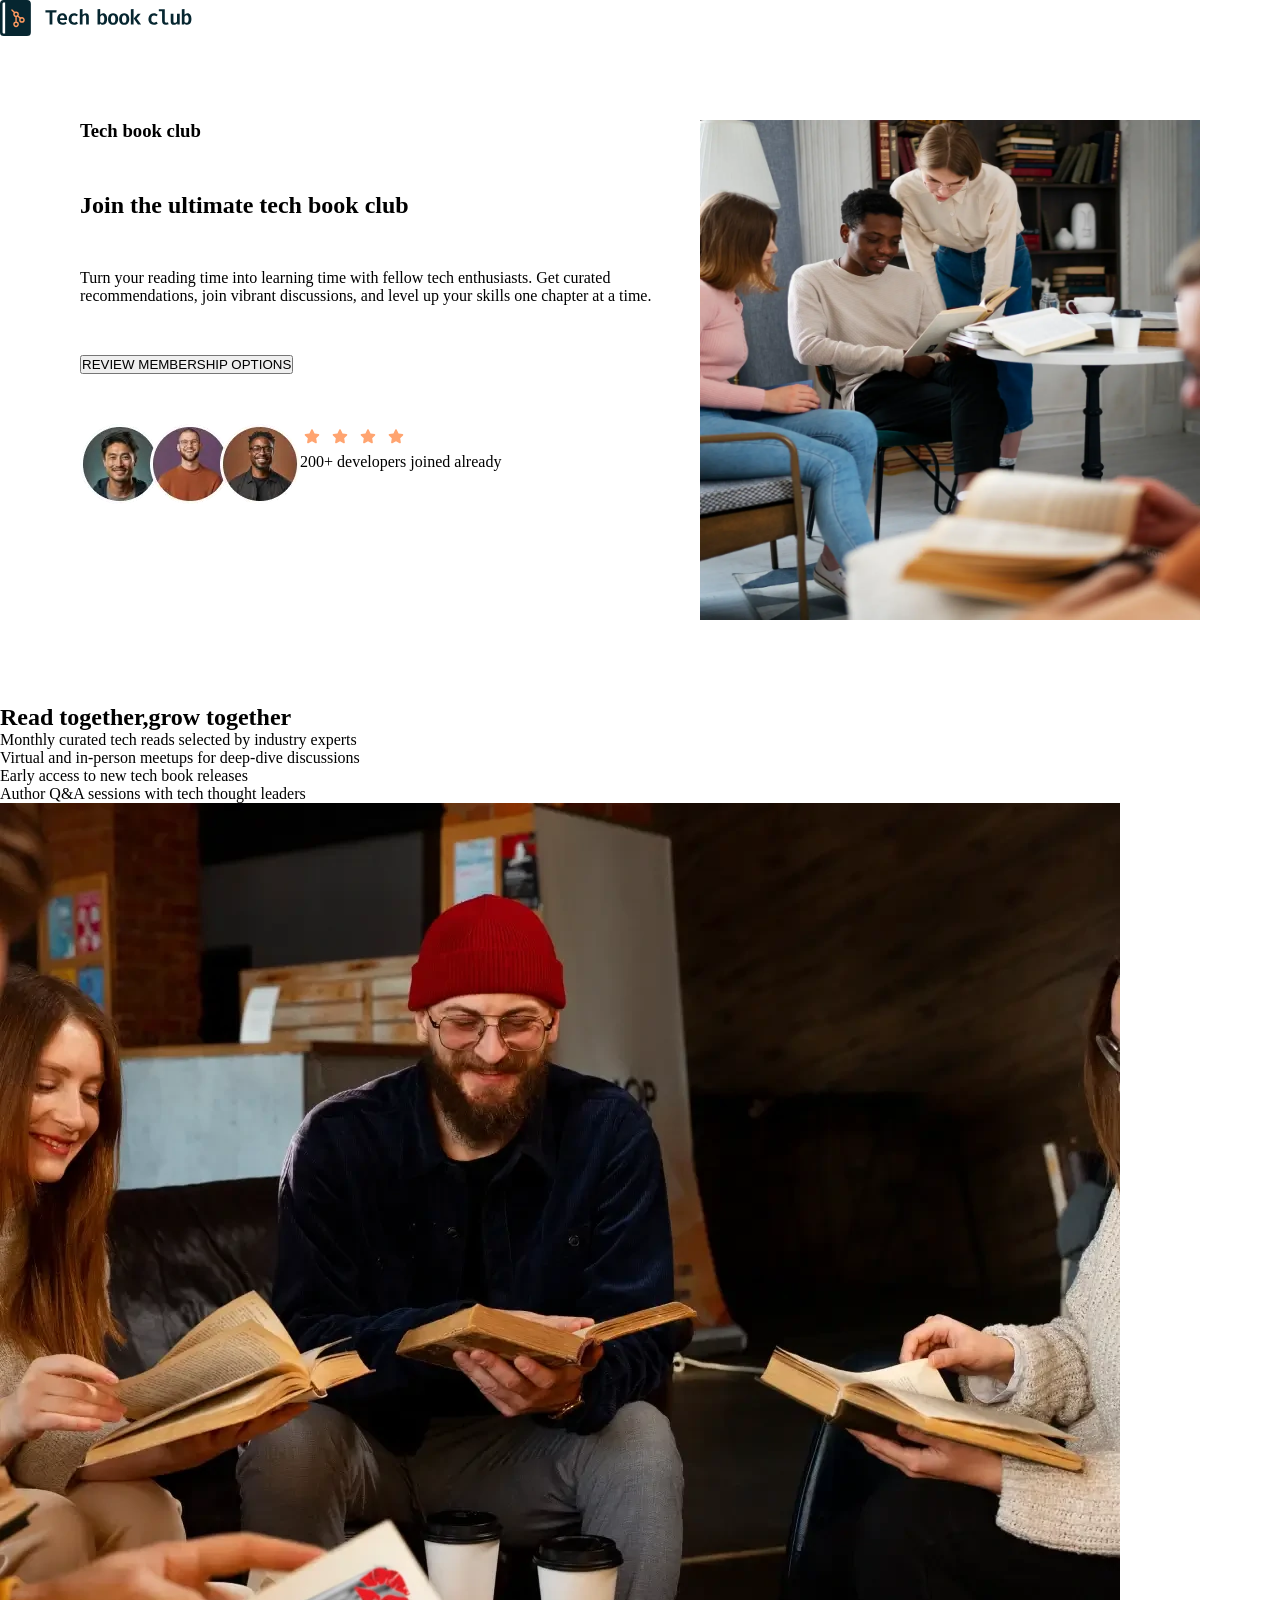
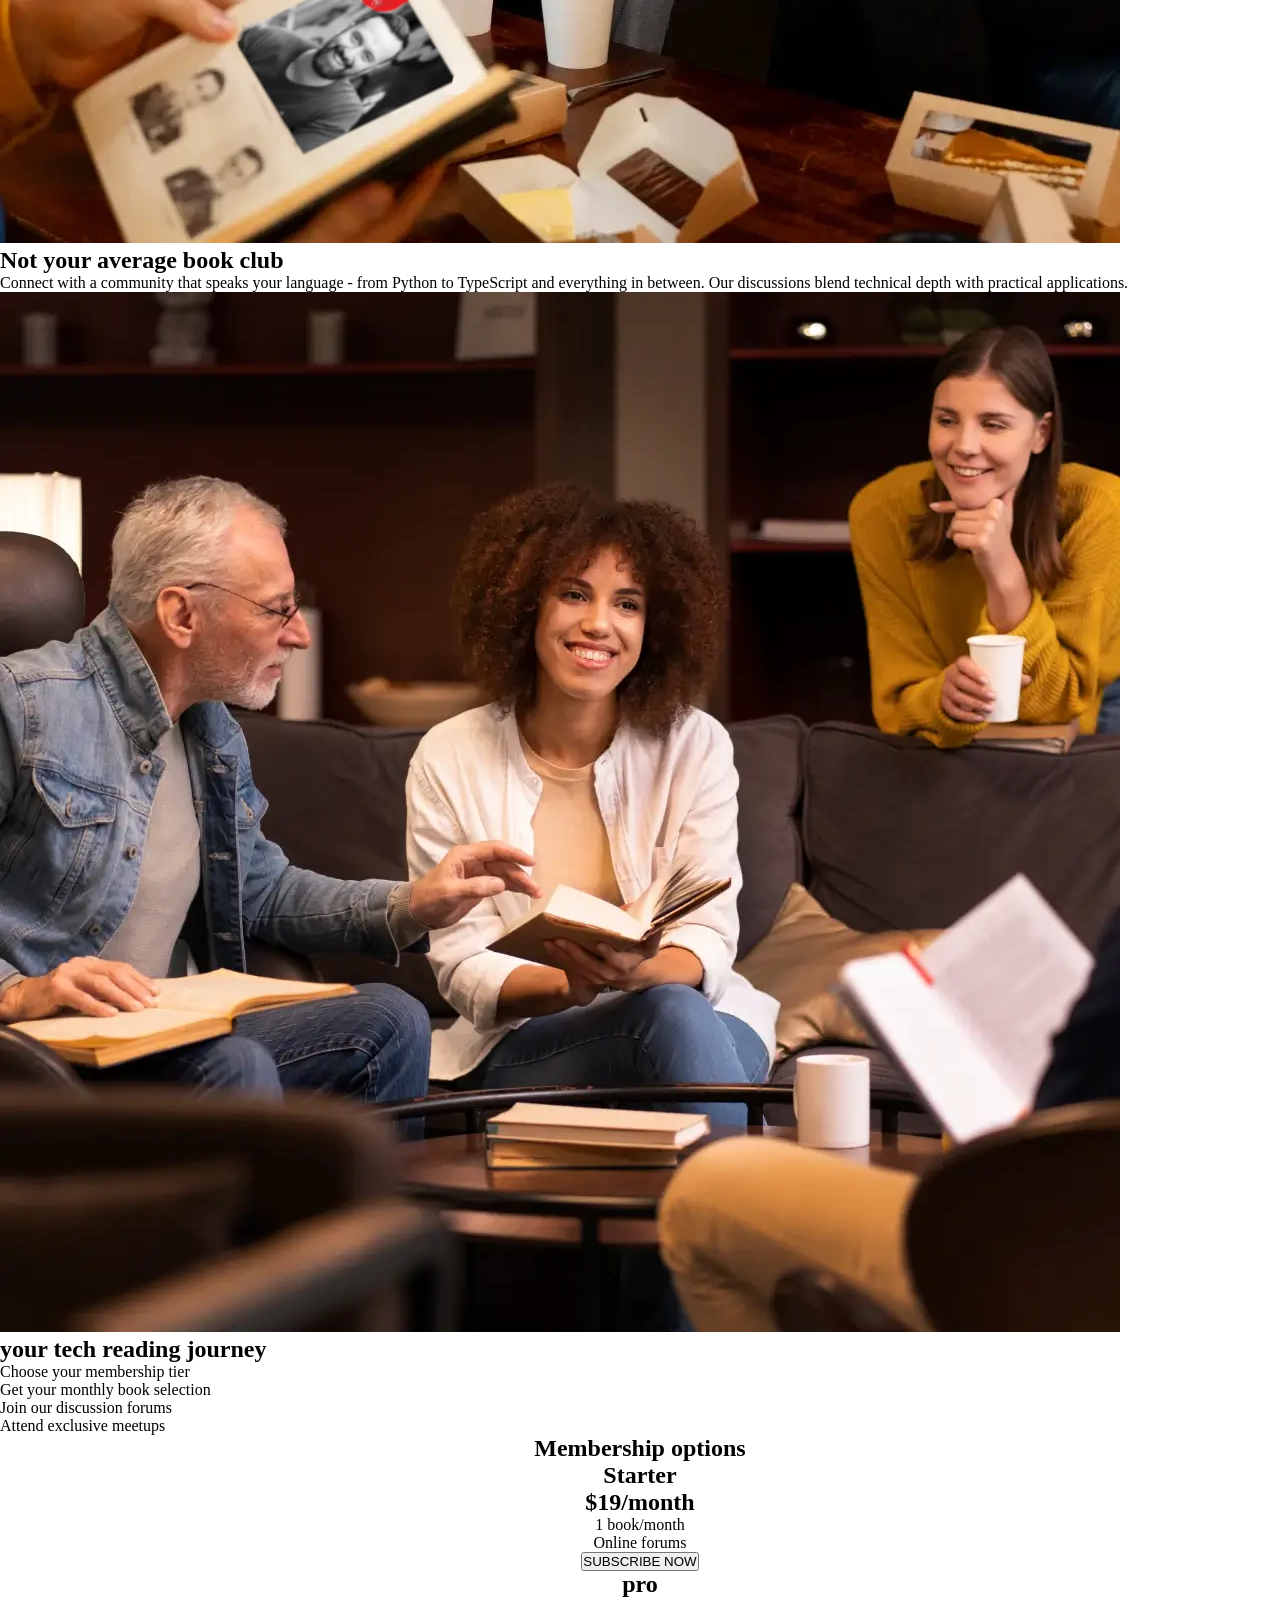
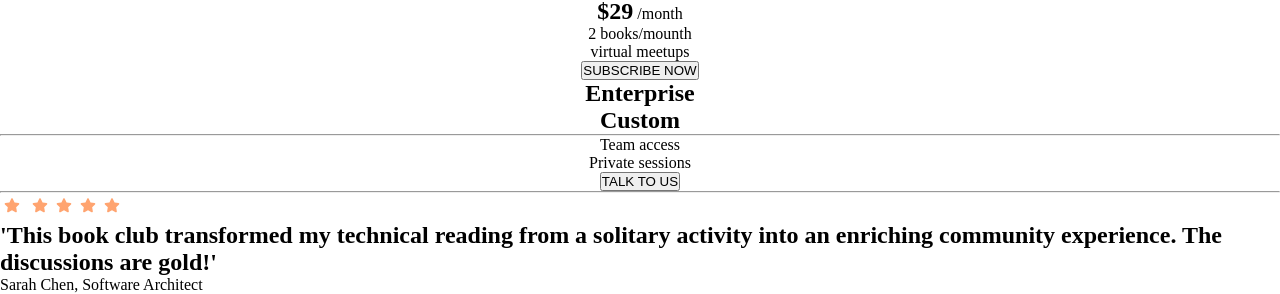
<file: index.html>
<!DOCTYPE html>
<html lang="en">
  <head>
    <meta charset="UTF-8" />
    <meta name="viewport" content="width=device-width, initial-scale=1.0" />
    <title>new candy</title>
    <link rel="stylesheet" href="style.css" />
  </head>
  <body>
    <main>
      <section>
        <header>
          <img src="./logo.svg" />
        </header>
        <div class="hero">
          <div class="left">
            <h3 style="font-weight: bold">Tech book club</h3>
            <h1>Join the ultimate tech book club</h1>
            <p>
              Turn your reading time into learning time with fellow tech
              enthusiasts. Get curated recommendations, join vibrant
              discussions, and level up your skills one chapter at a time.
            </p>
            <button class="but">REVIEW MEMBERSHIP OPTIONS</button>
            <div class="startavatar">
              <img src="/image-avatars.webp" class="avatar-1" />
              <div class="startp">
                <div class="stars">
                  <img src="/icon-star.svg" />
                  <img src="/icon-star.svg" />
                  <img src="/icon-star.svg" />
                  <img src="/icon-star.svg" />
                </div>
                <p>200+ developers joined already</p>
              </div>
            </div>
          </div>
          <div class="rigth">
            <img src="/image-hero-desktop.webp" class="image1" />
          </div>
        </div>
      </section>
      <section>
        <h1>Read together,grow together</h1>
        <ul>
          <li>Monthly curated tech reads selected by industry experts</li>
          <li>Virtual and in-person meetups for deep-dive discussions</li>
          <li>Early access to new tech book releases</li>
          <li>Author Q&A sessions with tech thought leaders</li>
        </ul>
        <img src="/image-read-together-desktopcwrapMakeBeautiful.webp" />
      </section>
      <section>
        <h1>Not your average book club</h1>
        <p>
          Connect with a community that speaks your language - from Python to
          TypeScript and everything in between. Our discussions blend technical
          depth with practical applications.
        </p>
        <img src="/image-not-average-desktop.webp" />
      </section>
      <section>
        <h1>your tech reading journey</h1>
        <ul>
          <li>Choose your membership tier</li>
          <li>Get your monthly book selection</li>
          <li>Join our discussion forums</li>
          <li>Attend exclusive meetups</li>
        </ul>
      </section>
      <section style="text-align: center">
        <h1>Membership options</h1>
        <div>
          <h1>Starter</h1>
          <h1>$19/month</h1>
          <p>1 book/month</p>
          <p>Online forums</p>
          <button>SUBSCRIBE NOW</button>
        </div>
        <div>
          <h1>pro</h1>
          <h1 style="display: inline-block">$29</h1>
          <p style="display: inline-block">/month</p>
          <p>2 books/mounth</p>
          <p>virtual meetups</p>
          <button>SUBSCRIBE NOW</button>
        </div>
        <div>
          <h1>Enterprise</h1>
          <h1>Custom</h1>
          <hr />
          <p>Team access</p>
          <p>Private sessions</p>
          <button>TALK TO US</button>
        </div>
      </section>
      <section>
        <hr />
        <img style="display: inline-block" src="/icon-star.svg" />
        <img style="display: inline-block" src="/icon-star.svg" /><img
          style="display: inline-block"
          src="/icon-star.svg"
        /><img style="display: inline-block" src="/icon-star.svg" /><img
          style="display: inline-block"
          src="/icon-star.svg"
        />
        <h1>
          'This book club transformed my technical reading from a solitary
          activity into an enriching community experience. The discussions are
          gold!'
        </h1>
        <p>Sarah Chen, Software Architect</p>
      </section>
    </main>
  </body>
</html>
</file>
<file: style.css>
* {
  margin: 0;
  padding: 0;
  box-sizing: border-box;
}

.hero {
  display: flex;
  flex-direction: row;
  padding: 80px;
}

.left {
  display: flex;
  flex-direction: column;
  gap: 50px;
}

.image1 {
  width: 500px;
  height: 500px;
}

.startavatar {
  display: flex;
  flex-direction: row;
}

.startp {
  display: flex;
  flex-direction: column;
}

.but {
  align-self: flex-start;
}
</file>
